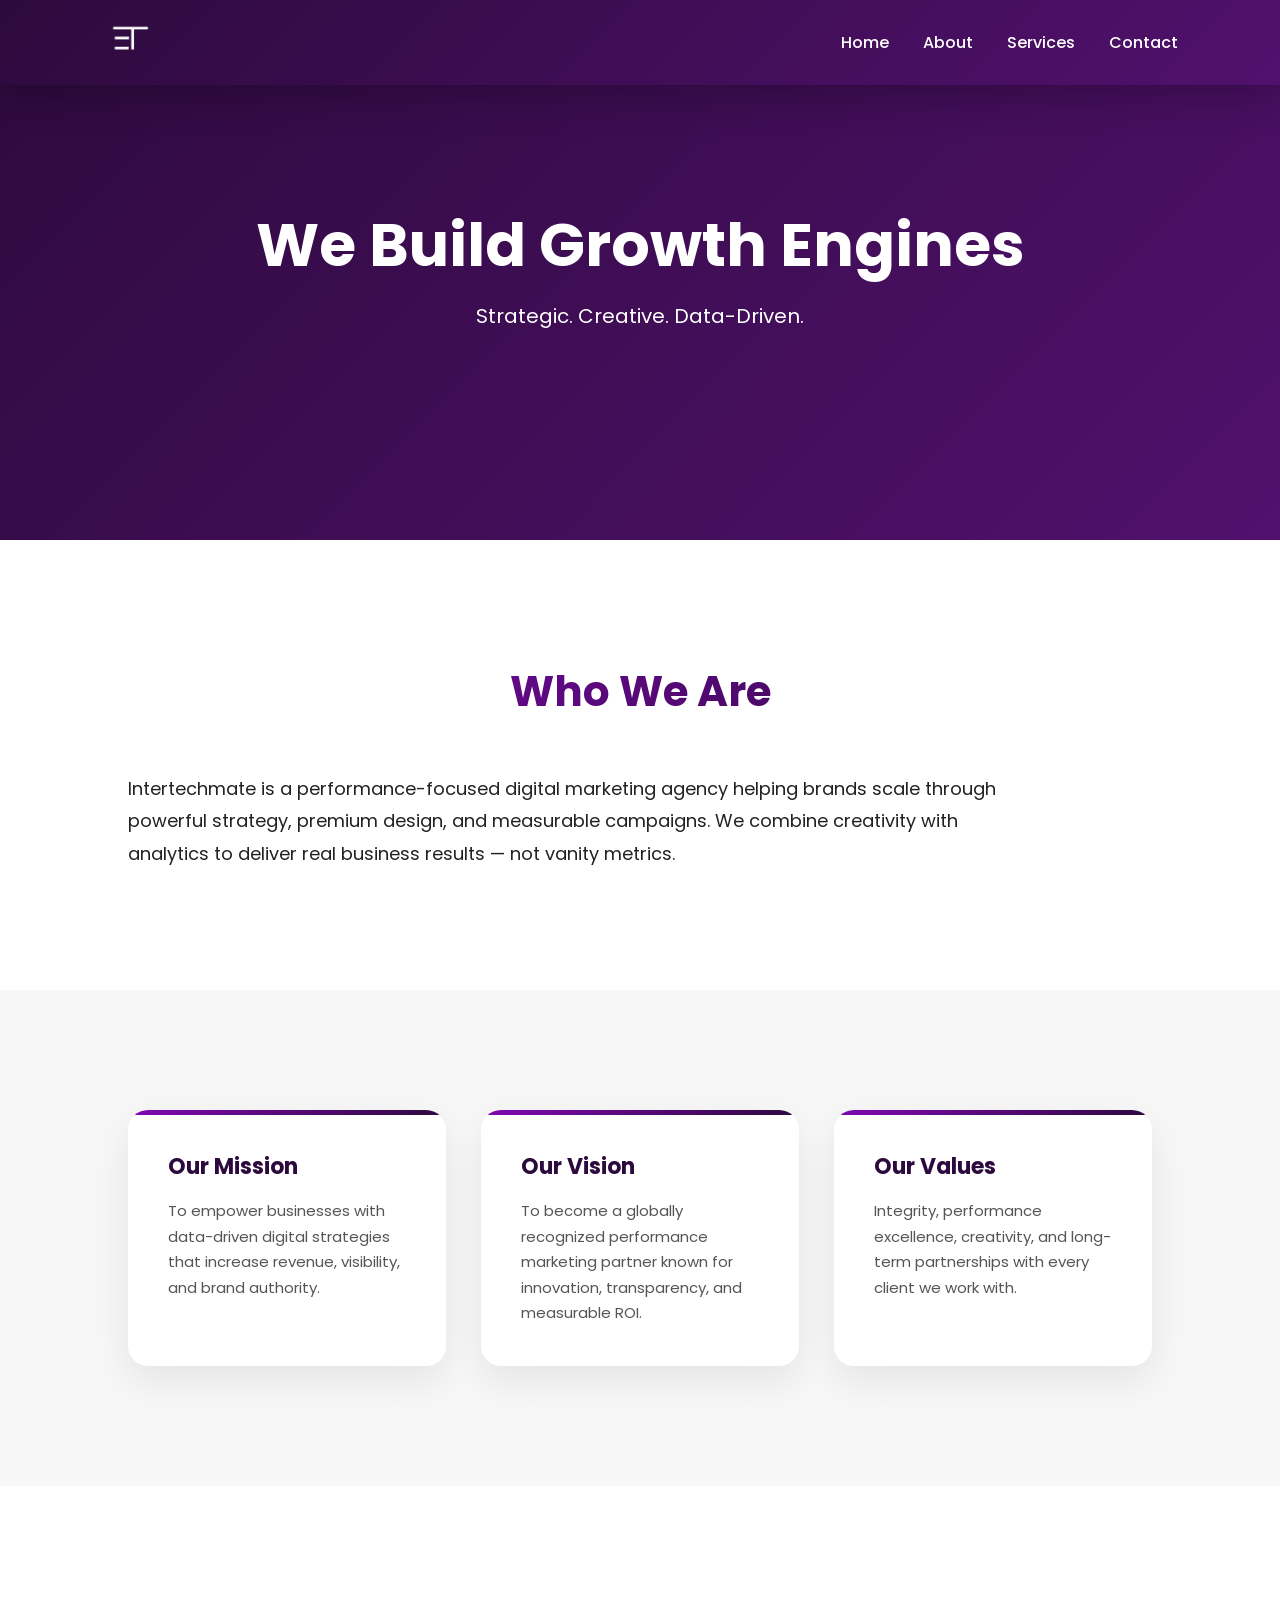
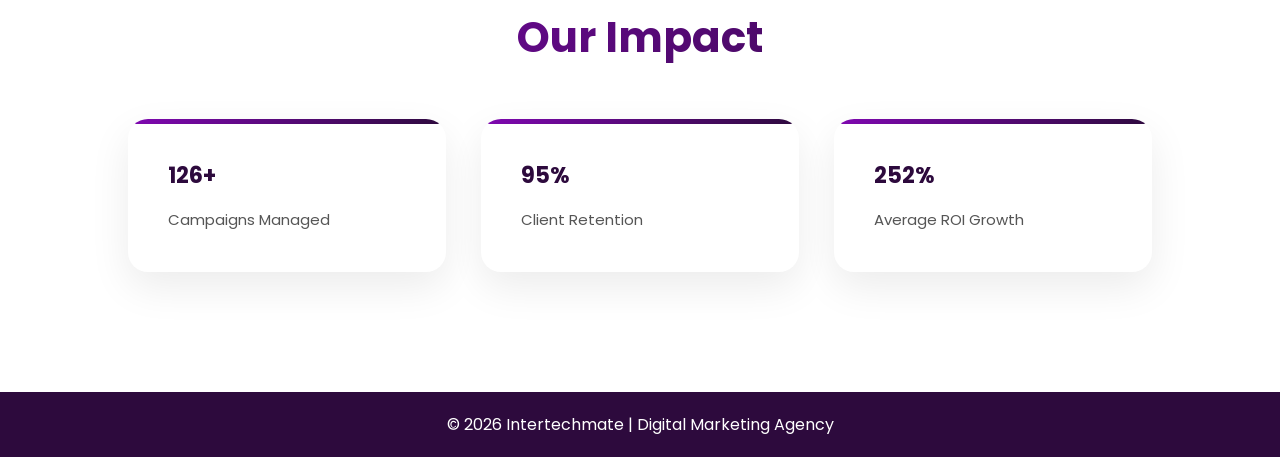
<file: about.html>
<!DOCTYPE html>
<html>
<head>
<title>About Us | Intertechmate</title>
<link rel="stylesheet" href="css/style.css">
<link href="https://fonts.googleapis.com/css2?family=Poppins:wght@300;500;700&display=swap" rel="stylesheet">
</head>
<body>

<nav>
<div class="logo">
<a href="index.html">
<img src="assets/logo.png" alt="Intertechmate Logo">
</a>
</div>

<div class="nav-links">
<a href="index.html">Home</a>
<a href="about.html">About</a>
<a href="services.html">Services</a>
<a href="contact.html">Contact</a>
</div>
</nav>

<!-- HERO -->
<section class="hero" style="height:60vh;">
<h1>We Build Growth Engines</h1>
<p>Strategic. Creative. Data-Driven.</p>
</section>

<!-- ABOUT CONTENT -->
<section class="section">
<h2>Who We Are</h2>
<p style="max-width:900px; line-height:1.8; font-size:18px;">
Intertechmate is a performance-focused digital marketing agency helping brands scale through powerful strategy,
premium design, and measurable campaigns. We combine creativity with analytics to deliver real business results —
not vanity metrics.
</p>
</section>

<!-- MISSION / VISION -->
<section class="section" style="background:#f7f7f7;">
<div class="services-grid">

<div class="service-card">
<h3>Our Mission</h3>
<p>
To empower businesses with data-driven digital strategies that increase revenue,
visibility, and brand authority.
</p>
</div>

<div class="service-card">
<h3>Our Vision</h3>
<p>
To become a globally recognized performance marketing partner known
for innovation, transparency, and measurable ROI.
</p>
</div>

<div class="service-card">
<h3>Our Values</h3>
<p>
Integrity, performance excellence, creativity, and long-term partnerships
with every client we work with.
</p>
</div>

</div>
</section>

<!-- STATS SECTION -->
<section class="section">
<h2>Our Impact</h2>

<div class="services-grid">
<div class="service-card">
<h3><span class="counter" data-target="150">0</span>+</h3>
<p>Campaigns Managed</p>
</div>

<div class="service-card">
<h3><span class="counter" data-target="95">0</span>%</h3>
<p>Client Retention</p>
</div>

<div class="service-card">
<h3><span class="counter" data-target="300">0</span>%</h3>
<p>Average ROI Growth</p>
</div>
</div>

</section>

<footer>
<p style="text-align:center; padding:20px; background:#2D0A3D; color:white;">
© 2026 Intertechmate | Digital Marketing Agency
</p>
</footer>

<script src="js/main.js"></script>
</body>
</html>
</file>
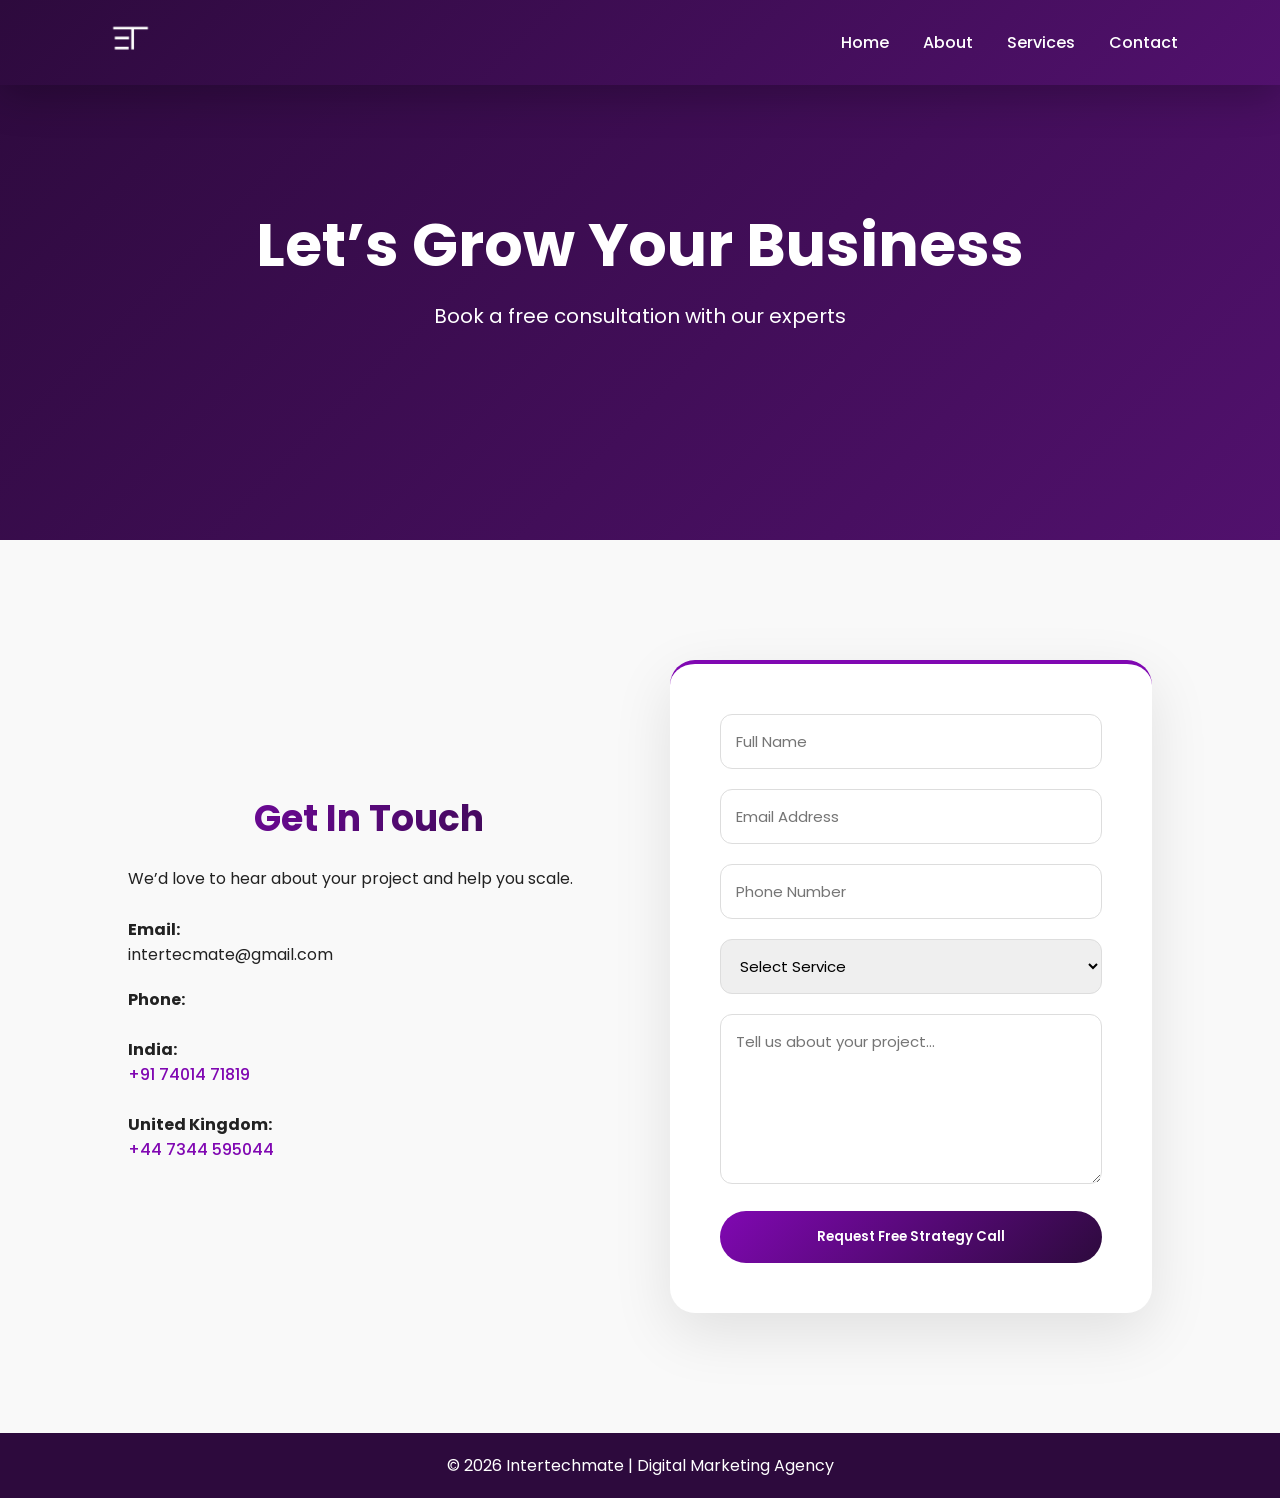
<file: contact.html>
<!DOCTYPE html>
<html>
<head>
<title>Contact Us | Intertechmate</title>
<link rel="stylesheet" href="css/style.css">
<link href="https://fonts.googleapis.com/css2?family=Poppins:wght@300;500;700&display=swap" rel="stylesheet">
</head>
<body>

<nav>
<div class="logo">
<a href="index.html">
<img src="assets/logo.png" alt="Intertechmate Logo">
</a>
</div>

<div class="nav-links">
<a href="index.html">Home</a>
<a href="about.html">About</a>
<a href="services.html">Services</a>
<a href="contact.html">Contact</a>
</div>
</nav>

<!-- HERO -->
<section class="hero" style="height:60vh;">
<h1>Let’s Grow Your Business</h1>
<p>Book a free consultation with our experts</p>
</section>

<!-- CONTACT SECTION -->
<section class="section contact-section">

<div class="contact-container">

<div class="contact-info">
<h2>Get In Touch</h2>
<p>We’d love to hear about your project and help you scale.</p>

<div class="info-item">
<strong>Email:</strong><br>
intertecmate@gmail.com
</div>

<div class="info-item">
<strong>Phone:</strong><br><br>

 <strong>India:</strong><br>
<a href="tel:+917401471819">+91 74014 71819</a>
<br><br>

 <strong>United Kingdom:</strong><br>
<a href="tel:+447344595044">+44 7344 595044</a>

</div>


</div>

<div class="contact-form-wrapper">

<form class="contact-form" action="backend/contact.php" method="POST">

<input type="text" name="name" placeholder="Full Name" required>

<input type="email" name="email" placeholder="Email Address" required>

<input type="text" name="phone" placeholder="Phone Number">

<select name="service" required>
<option value="">Select Service</option>
<option>SEO</option>
<option>Paid Ads</option>
<option>Social Media Marketing</option>
<option>Website Development</option>
<option>Branding</option>
</select>

<textarea name="message" rows="6" placeholder="Tell us about your project..." required></textarea>

<button type="submit">Request Free Strategy Call</button>

</form>

</div>

</div>

</section>

<footer>
<p style="text-align:center; padding:20px; background:#2D0A3D; color:white;">
© 2026 Intertechmate | Digital Marketing Agency
</p>
</footer>

</body>
</html>
</file>
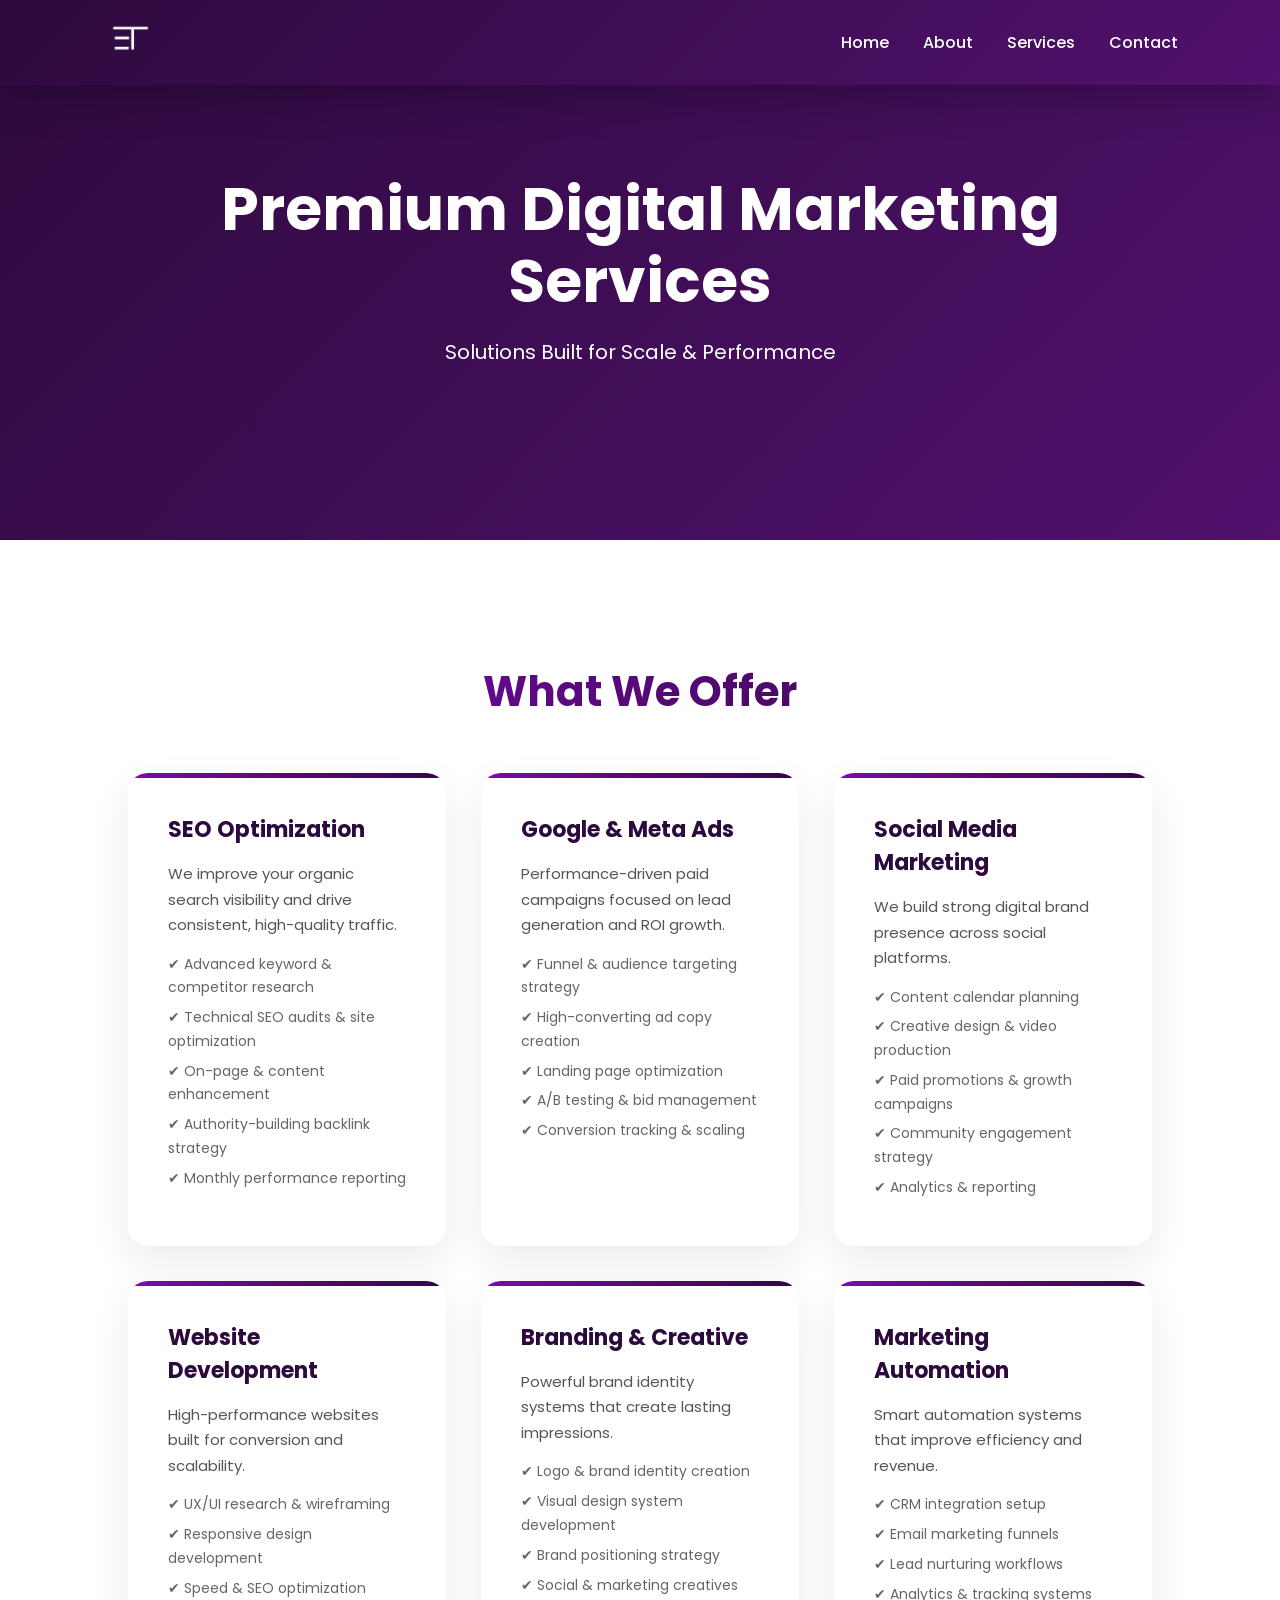
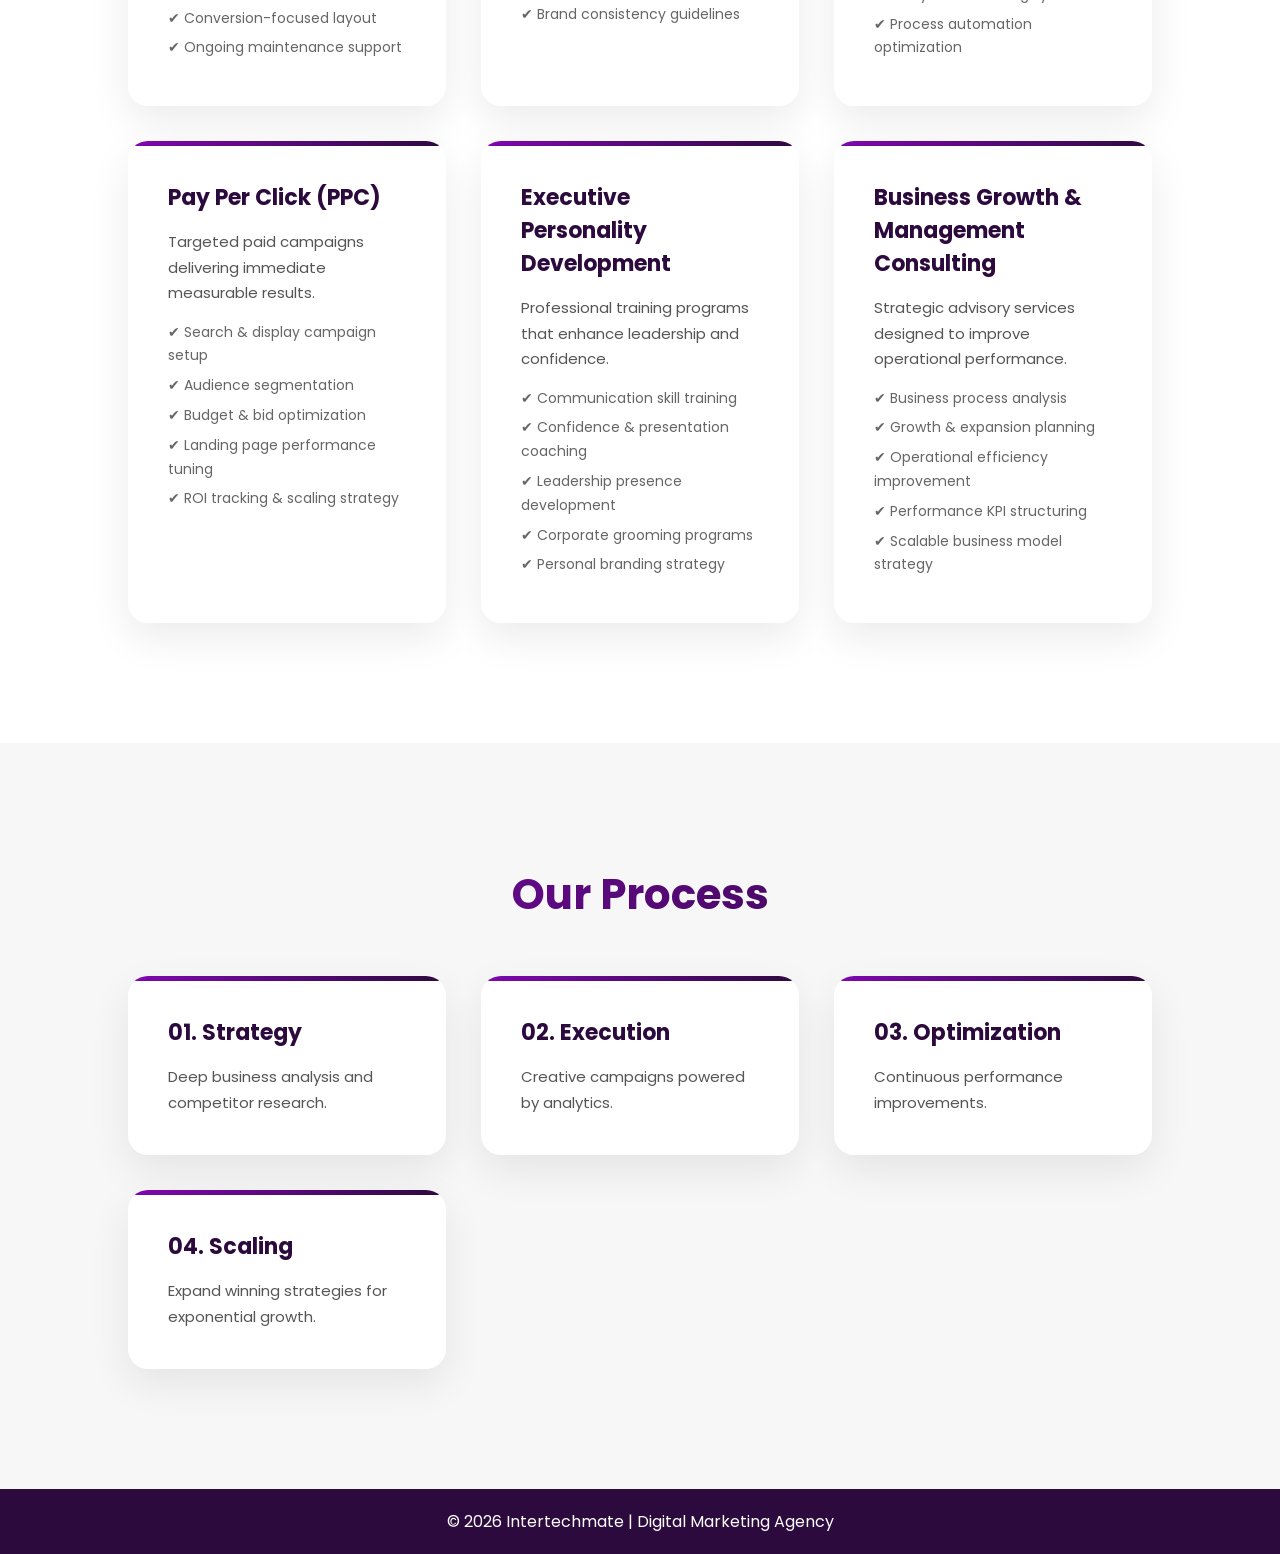
<file: services.html>
<!DOCTYPE html>
<html>
<head>
<title>Our Services | Intertechmate</title>
<link rel="stylesheet" href="css/style.css">
<link href="https://fonts.googleapis.com/css2?family=Poppins:wght@300;500;700&display=swap" rel="stylesheet">
</head>
<body>

<nav>
<div class="logo">
<a href="index.html">
<img src="assets/logo.png" alt="Intertechmate Logo">
</a>
</div>

<div class="nav-links">
<a href="index.html">Home</a>
<a href="about.html">About</a>
<a href="services.html">Services</a>
<a href="contact.html">Contact</a>
</div>
</nav>

<!-- HERO -->
<section class="hero" style="height:60vh;">
<h1>Premium Digital Marketing Services</h1>
<p>Solutions Built for Scale & Performance</p>
</section>

<!-- SERVICES GRID
<section class="section">
<h2>What We Offer</h2>

<div class="services-grid">

<div class="service-card">
<h3>SEO Optimization</h3>
<p>
Technical SEO, keyword strategy, on-page & off-page optimization to rank your brand at the top of search engines.
</p>
</div>

<div class="service-card">
<h3>Google & Meta Ads</h3>
<p>
High-converting paid ad campaigns focused on maximizing ROI and lowering acquisition cost.
</p>
</div>

<div class="service-card">
<h3>Social Media Marketing</h3>
<p>
Content strategy, paid promotions, and brand storytelling that builds authority and engagement.
</p>
</div>

<div class="service-card">
<h3>Website Development</h3>
<p>
Premium conversion-focused websites designed for performance, speed, and user experience.
</p>
</div>

<div class="service-card">
<h3>Branding & Creative</h3>
<p>
Logo design, brand identity, and visual systems that create a powerful market presence.
</p>
</div>

<div class="service-card">
<h3>Marketing Automation</h3>
<p>
Email marketing, CRM integration, and automation systems that scale revenue efficiently.
</p>
</div>

<div class="service-card">
<h3>Pay Per Click (PPC)</h3>
<p>
Strategic PPC campaigns across Google, Bing, and social platforms designed to drive instant targeted traffic,
generate qualified leads, and maximize return on ad spend.
</p>
</div>

<div class="service-card">
<h3>Personality Development</h3>
<p>
Professional personality enhancement programs focused on communication skills, confidence building,
leadership presence, and personal branding for individuals and corporate teams.
</p>
</div>

<div class="service-card">
<h3>Business Management Consulting</h3>
<p>
Strategic business advisory services including operational optimization, growth planning,
process improvement, and performance management for scalable success.
</p>
</div>


</div>
</section> -->

<section class="section">
<h2 class="gradient-text">What We Offer</h2>

<div class="services-grid">

<!-- SEO -->
<div class="service-card">
<h3>SEO Optimization</h3>
<p class="service-summary">
We improve your organic search visibility and drive consistent, high-quality traffic.
</p>
<ul class="service-details">
<li>✔ Advanced keyword & competitor research</li>
<li>✔ Technical SEO audits & site optimization</li>
<li>✔ On-page & content enhancement</li>
<li>✔ Authority-building backlink strategy</li>
<li>✔ Monthly performance reporting</li>
</ul>
</div>

<!-- Google & Meta Ads -->
<div class="service-card">
<h3>Google & Meta Ads</h3>
<p class="service-summary">
Performance-driven paid campaigns focused on lead generation and ROI growth.
</p>
<ul class="service-details">
<li>✔ Funnel & audience targeting strategy</li>
<li>✔ High-converting ad copy creation</li>
<li>✔ Landing page optimization</li>
<li>✔ A/B testing & bid management</li>
<li>✔ Conversion tracking & scaling</li>
</ul>
</div>

<!-- Social Media -->
<div class="service-card">
<h3>Social Media Marketing</h3>
<p class="service-summary">
We build strong digital brand presence across social platforms.
</p>
<ul class="service-details">
<li>✔ Content calendar planning</li>
<li>✔ Creative design & video production</li>
<li>✔ Paid promotions & growth campaigns</li>
<li>✔ Community engagement strategy</li>
<li>✔ Analytics & reporting</li>
</ul>
</div>

<!-- Website Development -->
<div class="service-card">
<h3>Website Development</h3>
<p class="service-summary">
High-performance websites built for conversion and scalability.
</p>
<ul class="service-details">
<li>✔ UX/UI research & wireframing</li>
<li>✔ Responsive design development</li>
<li>✔ Speed & SEO optimization</li>
<li>✔ Conversion-focused layout</li>
<li>✔ Ongoing maintenance support</li>
</ul>
</div>

<!-- Branding -->
<div class="service-card">
<h3>Branding & Creative</h3>
<p class="service-summary">
Powerful brand identity systems that create lasting impressions.
</p>
<ul class="service-details">
<li>✔ Logo & brand identity creation</li>
<li>✔ Visual design system development</li>
<li>✔ Brand positioning strategy</li>
<li>✔ Social & marketing creatives</li>
<li>✔ Brand consistency guidelines</li>
</ul>
</div>

<!-- Marketing Automation -->
<div class="service-card">
<h3>Marketing Automation</h3>
<p class="service-summary">
Smart automation systems that improve efficiency and revenue.
</p>
<ul class="service-details">
<li>✔ CRM integration setup</li>
<li>✔ Email marketing funnels</li>
<li>✔ Lead nurturing workflows</li>
<li>✔ Analytics & tracking systems</li>
<li>✔ Process automation optimization</li>
</ul>
</div>

<!-- PPC -->
<div class="service-card">
<h3>Pay Per Click (PPC)</h3>
<p class="service-summary">
Targeted paid campaigns delivering immediate measurable results.
</p>
<ul class="service-details">
<li>✔ Search & display campaign setup</li>
<li>✔ Audience segmentation</li>
<li>✔ Budget & bid optimization</li>
<li>✔ Landing page performance tuning</li>
<li>✔ ROI tracking & scaling strategy</li>
</ul>
</div>

<!-- Personality Development -->
<div class="service-card">
<h3>Executive Personality Development</h3>
<p class="service-summary">
Professional training programs that enhance leadership and confidence.
</p>
<ul class="service-details">
<li>✔ Communication skill training</li>
<li>✔ Confidence & presentation coaching</li>
<li>✔ Leadership presence development</li>
<li>✔ Corporate grooming programs</li>
<li>✔ Personal branding strategy</li>
</ul>
</div>

<!-- Business Consulting -->
<div class="service-card">
<h3>Business Growth & Management Consulting</h3>
<p class="service-summary">
Strategic advisory services designed to improve operational performance.
</p>
<ul class="service-details">
<li>✔ Business process analysis</li>
<li>✔ Growth & expansion planning</li>
<li>✔ Operational efficiency improvement</li>
<li>✔ Performance KPI structuring</li>
<li>✔ Scalable business model strategy</li>
</ul>
</div>

</div>
</section>


<!-- PROCESS SECTION -->
<section class="section" style="background:#f7f7f7;">
<h2>Our Process</h2>

<div class="services-grid">

<div class="service-card">
<h3>01. Strategy</h3>
<p>Deep business analysis and competitor research.</p>
</div>

<div class="service-card">
<h3>02. Execution</h3>
<p>Creative campaigns powered by analytics.</p>
</div>

<div class="service-card">
<h3>03. Optimization</h3>
<p>Continuous performance improvements.</p>
</div>

<div class="service-card">
<h3>04. Scaling</h3>
<p>Expand winning strategies for exponential growth.</p>
</div>

</div>
</section>

<footer>
<p style="text-align:center; padding:20px; background:#2D0A3D; color:white;">
© 2026 Intertechmate | Digital Marketing Agency
</p>
</footer>

<script src="js/main.js"></script>
</body>
</html>
</file>
<file: css/style.css>
/* ================= GLOBAL ================= */
*{
margin:0;
padding:0;
box-sizing:border-box;
font-family:'Poppins', sans-serif;
scroll-behavior:smooth;
}

body{
background:#ffffff;
color:#222;
overflow-x:hidden;
}

/* ================= NAVBAR ================= */
nav{
position:fixed;
width:100%;
top:0;
display:flex;
justify-content:space-between;
align-items:center;
height:85px;
padding:0 8%;
background:linear-gradient(-45deg,#2D0A3D,#8008B2,#5D137D,#2D0A3D);
background-size:400% 400%;
animation:gradientMove 12s ease infinite;
backdrop-filter:blur(10px);
z-index:1000;
box-shadow:0 10px 40px rgba(0,0,0,0.25);
}

.logo img{
height:85px;   /* Balanced large logo */
width:auto;
display:block;
transition:0.3s ease;
}

.nav-links a{
color:white;
text-decoration:none;
margin-left:30px;
font-weight:500;
position:relative;
transition:0.3s;
}

.nav-links a::after{
content:"";
position:absolute;
width:0%;
height:2px;
left:0;
bottom:-5px;
background:white;
transition:0.3s;
}

.nav-links a:hover::after{
width:100%;
}

/* ================= HERO ================= */
.hero{
height:100vh;
background:linear-gradient(-45deg,#2D0A3D,#8008B2,#5D137D,#2D0A3D);
background-size:400% 400%;
animation:gradientMove 12s ease infinite;
display:flex;
justify-content:center;
align-items:center;
flex-direction:column;
color:white;
text-align:center;
padding:20px;
}

.hero h1{
font-size:60px;
max-width:900px;
line-height:1.2;
animation:fadeUp 1s ease forwards;
}

.hero p{
margin-top:20px;
font-size:20px;
opacity:0.9;
animation:fadeUp 1.4s ease forwards;
}

/* ================= VIDEO SHOWCASE ================= */

.video-showcase{
background:#f9f9f9;
}

.video-grid{
display:grid;
grid-template-columns:1.2fr 1fr;
gap:60px;
align-items:center;
}

/* Video Card */
.video-card{
position:relative;
border-radius:25px;
overflow:hidden;
box-shadow:0 25px 60px rgba(128,8,178,0.25);
transition:0.4s ease;
height:420px;
}

.video-card video{
width:100%;
height:100%;
object-fit:cover;
display:block;
}

/* Gradient Border Glow */
.video-card::before{
content:"";
position:absolute;
inset:0;
padding:2px;
border-radius:25px;
background:linear-gradient(135deg,#8008B2,#2D0A3D);

/* Standard mask */
mask: 
linear-gradient(#fff 0 0) content-box, 
linear-gradient(#fff 0 0);

/* Standard composite */
mask-composite: exclude;

/* Webkit support */
-webkit-mask: 
linear-gradient(#fff 0 0) content-box, 
linear-gradient(#fff 0 0);

-webkit-mask-composite: xor;
}


/* Hover Effect */
.video-card:hover{
transform:scale(1.03);
box-shadow:0 30px 80px rgba(128,8,178,0.4);
}

/* Content Side */
.video-content h3{
font-size:32px;
margin-bottom:20px;
color:#2D0A3D;
}

.video-content p{
color:#555;
line-height:1.7;
margin-bottom:25px;
}

/* Responsive */
@media(max-width:900px){
.video-grid{
grid-template-columns:1fr;
}
}

/* ================= BUTTON ================= */
.btn{
margin-top:30px;
padding:14px 35px;
border-radius:50px;
border:none;
cursor:pointer;
font-weight:600;
font-size:16px;
transition:0.4s;
background:linear-gradient(135deg,#8008B2,#2D0A3D);
color:white;
}

.btn:hover{
transform:translateY(-6px);
box-shadow:0 20px 50px rgba(128,8,178,0.5);
}

.sound-btn{
position:absolute;
bottom:20px;
right:20px;
background:rgba(0,0,0,0.6);
color:white;
border:none;
padding:10px 15px;
border-radius:50px;
cursor:pointer;
font-size:18px;
}

/* ================= SECTION ================= */
.section{
padding:120px 10%;
}

.section h2{
font-size:42px;
margin-bottom:50px;
text-align:center;
background:linear-gradient(135deg,#8008B2,#2D0A3D);

/* Standard property */
background-clip:text;

/* Vendor prefix */
-webkit-background-clip:text;

/* Required for Safari/Chrome */
color:transparent;
-webkit-text-fill-color:transparent;
}

/* ================= SERVICES GRID ================= */
.services-grid{
display:grid;
grid-template-columns:repeat(auto-fit,minmax(300px,1fr));
gap:35px;
}

/* ================= PREMIUM CARDS ================= */
.service-card{
position:relative;
padding:40px;
border-radius:20px;
background:#ffffff;
box-shadow:0 15px 40px rgba(0,0,0,0.08);
transition:all 0.4s ease;
overflow:hidden;
}

.service-card::before{
content:"";
position:absolute;
left:0;
top:0;
width:100%;
height:5px;
background:linear-gradient(135deg,#8008B2,#2D0A3D);
}

.service-card:hover{
transform:translateY(-12px);
box-shadow:0 25px 60px rgba(128,8,178,0.25);
}

.service-card h3{
margin-bottom:15px;
font-size:22px;
color:#2D0A3D;
}

.service-card p{
font-size:15px;
line-height:1.7;
color:#555;
}

.service-summary{
margin-bottom:15px;
color:#555;
font-size:15px;
}

.service-details{
list-style:none;
padding:0;
font-size:14px;
color:#666;
line-height:1.7;
}

.service-details li{
margin-bottom:6px;
}

/* ================= CONTACT SECTION ================= */
.contact-section{
background:#f9f9f9;
}

.contact-container{
display:grid;
grid-template-columns:1fr 1fr;
gap:60px;
align-items:center;
}

.contact-info h2{
font-size:36px;
margin-bottom:20px;
color:#2D0A3D;
}

.contact-info p{
margin-bottom:25px;
line-height:1.6;
}

.info-item{
margin-bottom:20px;
font-size:16px;
}

.info-item a{
color:#8008B2;
text-decoration:none;
font-weight:500;
}

.info-item a:hover{
color:#2D0A3D;
}

.contact-form-wrapper{
background:white;
padding:50px;
border-radius:25px;
box-shadow:0 20px 60px rgba(0,0,0,0.1);
border-top:4px solid #8008B2;
}

.contact-form input,
.contact-form textarea,
.contact-form select{
width:100%;
padding:15px;
margin-bottom:20px;
border-radius:12px;
border:1px solid #ddd;
font-size:15px;
transition:0.3s;
}

.contact-form input:focus,
.contact-form textarea:focus,
.contact-form select:focus{
border-color:#8008B2;
outline:none;
}

.contact-form button{
width:100%;
background:linear-gradient(135deg,#8008B2,#2D0A3D);
color:white;
padding:16px;
border:none;
border-radius:50px;
font-weight:600;
cursor:pointer;
transition:0.4s;
}

.contact-form button:hover{
transform:translateY(-5px);
box-shadow:0 15px 40px rgba(128,8,178,0.4);
}

/* ================= ANIMATIONS ================= */
@keyframes fadeUp{
from{opacity:0; transform:translateY(50px);}
to{opacity:1; transform:translateY(0);}
}

@keyframes gradientMove{
0%{background-position:0% 50%;}
50%{background-position:100% 50%;}
100%{background-position:0% 50%;}
}

/* ================= RESPONSIVE ================= */
@media(max-width:900px){

.hero h1{
font-size:40px;
}

.contact-container{
grid-template-columns:1fr;
}

.logo img{
height:70px;
}

}
</file>
